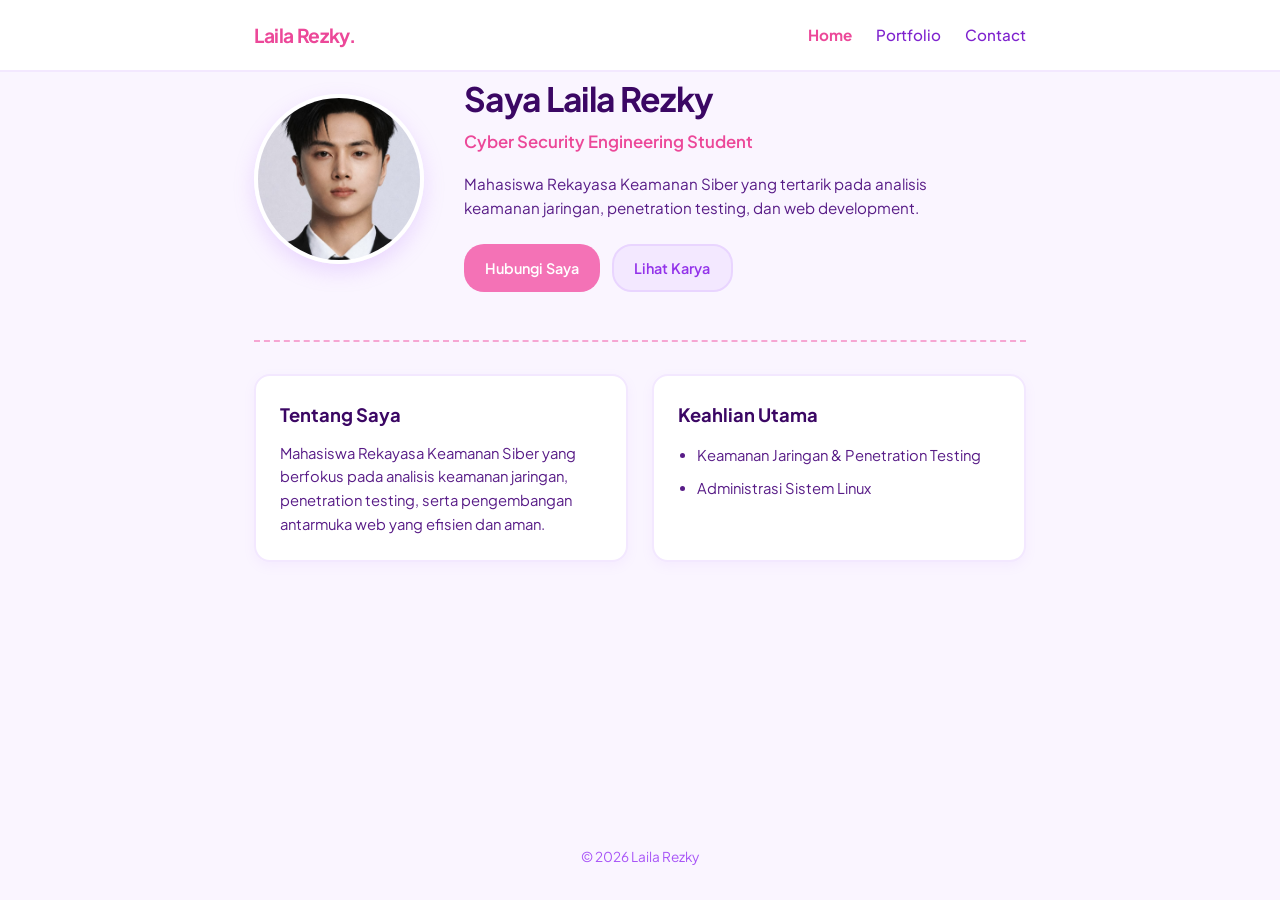
<file: minggu1/index.html>
<!DOCTYPE html>
<html lang="id">
<head>
    <meta charset="UTF-8">
    <meta name="viewport" content="width=device-width, initial-scale=1.0">
    <title>Laila Rezky - Profile</title>
    <link rel="stylesheet" href="style.css">
</head>
<body>
    <!-- Header & Menu Bar -->
    <header>
        <div class="container navbar">

            <a href="index.html" class="logo-text">Laila Rezky.</a>
            
            <nav>
                <a href="index.html" class="active">Home</a>
                <a href="portfolio.html">Portfolio</a>
                <a href="contact.html">Contact</a>
            </nav>
        </div>
    </header>

    <!-- Main Content -->
    <main class="container">
        
        <!-- Hero Section -->
        <section class="hero-section">
            
            <!-- Foto Profil -->
            <div class="hero-image">
                <img src="Jay.jpg" alt="Foto Laila Rezky">
            </div>

            <!-- Teks  -->
            <div class="hero-text">
                <h1> Saya Laila Rezky</h1>
                <p class="role">Cyber Security Engineering Student</p>
                
                <p class="bio-about">
                    Mahasiswa Rekayasa Keamanan Siber yang tertarik pada analisis keamanan jaringan, penetration testing, dan web development.   
                </p>

                <div class="btn-group">
                    <a href="contact.html" class="btn btn-dark">Hubungi Saya</a>
                    <a href="portfolio.html" class="btn btn-outline">Lihat Karya</a>
                </div>
            </div>

        </section>

        <!-- Garis Pemisah  -->
        <hr class="divider">

        <section class="info-grid">
            
            <!-- Kotak 1: Tentang Saya -->
            <div class="info-card">
                <h2>Tentang Saya</h2>
                <p>
                    Mahasiswa Rekayasa Keamanan Siber yang berfokus pada analisis keamanan jaringan, 
                    penetration testing, serta pengembangan antarmuka web yang efisien dan aman.
                </p>
            </div>

            <!-- Kotak 2: Keahlian Utama -->
            <div class="info-card">
                <h2>Keahlian Utama</h2>
                <ul class="skills-list">
                    <li>Keamanan Jaringan & Penetration Testing</li>
                    <li>Administrasi Sistem Linux </li>
                </ul>
            </div>

        </section>

    </main>

    <!-- Footer -->
    <footer>
        <div class="container">
            <p>&copy; 2026 Laila Rezky</p>
        </div>
    </footer>

</body>
</html>
</file>
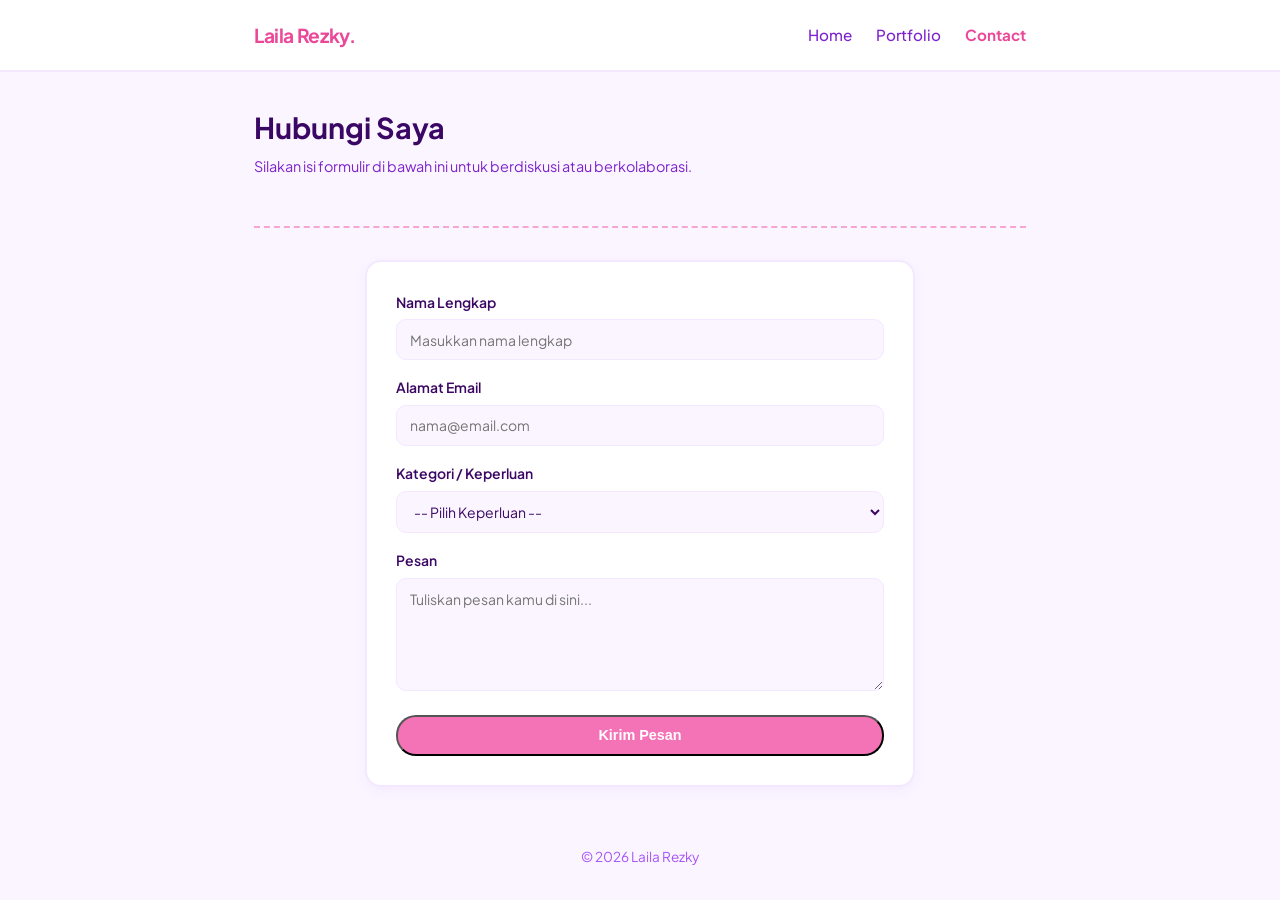
<file: minggu1/contact.html>
<!DOCTYPE html>
<html lang="id">
<head>
    <meta charset="UTF-8">
    <meta name="viewport" content="width=device-width, initial-scale=1.0">
    <title>Contact - Laila Rezky</title>
    <link rel="stylesheet" href="style.css">
</head>
<body>

    <!-- Header & Menu Bar -->
    <header>
        <div class="container navbar">
            <a href="index.html" class="logo-text">Laila Rezky.</a>
            
            <nav>
                <a href="index.html">Home</a>
                <a href="portfolio.html">Portfolio</a>
                <a href="contact.html" class="active">Contact</a>
            </nav>
        </div>
    </header>

    <!-- Main Content -->
    <main class="container">
        <section class="contact-header">
            <h1>Hubungi Saya</h1>
            <p class="subtitle">Silakan isi formulir di bawah ini untuk berdiskusi atau berkolaborasi.</p>
        </section>

        <hr class="divider">

        <!-- Form Card  -->
        <section class="contact-card">
            <form class="contact-form">
                
                <!-- Nama Lengkap -->
                <div class="form-group">
                    <label for="nama">Nama Lengkap</label>
                    <input type="text" id="nama" name="nama" placeholder="Masukkan nama lengkap" required>
                </div>

                <!-- Alamat Email -->
                <div class="form-group">
                    <label for="email">Alamat Email</label>
                    <input type="email" id="email" name="email" placeholder="nama@email.com" required>
                </div>

                <!-- Kategori / Keperluan -->
                <div class="form-group">
                    <label for="kategori">Kategori / Keperluan</label>
                    <select id="kategori" name="kategori" required>
                        <option value="" disabled selected>-- Pilih Keperluan --</option>
                        <option value="konsultasi">Konsultasi</option>
                        <option value="kolaborasi">Kolaborasi Proyek</option>
                        <option value="pertanyaan">Pertanyaan Umum</option>
                    </select>
                </div>

                <!-- Pesan -->
                <div class="form-group">
                    <label for="pesan">Pesan</label>
                    <textarea id="pesan" name="pesan" rows="5" placeholder="Tuliskan pesan kamu di sini..." required></textarea>
                </div>

                <!-- Tombol Submit -->
                <button type="submit" class="btn btn-dark btn-submit">Kirim Pesan</button>

            </form>
        </section>
    </main>

    <!-- Footer -->
    <footer>
        <div class="container">
            <p>&copy; 2026 Laila Rezky</p>
        </div>
    </footer>

</body>
</html>
</file>
<file: minggu1/style.css>
@import url('https://fonts.googleapis.com/css2?family=Plus+Jakarta+Sans:wght@400;500;600;700&display=swap');

* {
  box-sizing: border-box;
  margin: 0;
  padding: 0;
}

body {
  font-family: 'Plus Jakarta Sans', sans-serif;
  background-color: #faf5ff; 
  color: #3b0764; 
  line-height: 1.6;
  min-height: 100vh;
  display: flex;
  flex-direction: column;
}

.container {
  max-width: 820px;
  margin: 0 auto;
  padding: 0 1.5rem;
  width: 100%;
}

/* Header & Navbar */
header {
  background-color: #ffffff;
  border-bottom: 2px solid #f3e8ff;
}

.navbar {
  display: flex;
  justify-content: space-between;
  align-items: center;
  height: 70px;
}

/* Teks Logo Kiri Atas (Pink Soft) */
.logo-text {
  font-weight: 700;
  font-size: 1.2rem;
  color: #ec4899; 
  text-decoration: none;
  letter-spacing: -0.02em;
}

nav {
  display: flex;
  gap: 1.5rem;
}

nav a {
  text-decoration: none;
  color: #7e22ce; 
  font-size: 0.95rem;
  font-weight: 500;
  transition: color 0.2s;
}

nav a:hover, nav a.active {
  color: #ec4899; 
  font-weight: 700;
}

/* Main Content */
main {
  flex: 1;
  padding: 3.5rem 0;
}

/* Hero Section */
.hero-section {
  display: flex;
  flex-direction: column;
  gap: 2.5rem;
  align-items: center;
}

@media (min-width: 640px) {
  .hero-section {
    flex-direction: row;
    align-items: center;
  }
}

.hero-image img {
  width: 170px;
  height: 170px;
  border-radius: 50%;
  object-fit: cover;
  flex-shrink: 0;
  border: 4px solid #ffffff;
  box-shadow: 0 8px 20px rgba(192, 132, 252, 0.25); 
}

.hero-text {
  flex: 1;
}

.hero-text h1 {
  font-size: 2.1rem;
  font-weight: 700;
  color: #3b0764; /* Ungu  */
  letter-spacing: -0.02em;
}

.hero-text .role {
  font-size: 1.05rem;
  color: #ec4899; /* untuk subtitle */
  font-weight: 600;
  margin-top: 0.2rem;
  margin-bottom: 1rem;
}

.hero-text .bio-about {
  font-size: 0.95rem;
  color: #581c87;
  line-height: 1.6;
  max-width: 520px;
}

/* Tombol Imut (Kombinasi Pink & Ungu Lilac) */
.btn-group {
  display: flex;
  gap: 0.75rem;
  margin-top: 1.5rem;
}

.btn {
  display: inline-flex;
  align-items: center;
  justify-content: center;
  padding: 0.65rem 1.3rem;
  border-radius: 20px; /* Bikin tombol bulat memanjang yang cantik */
  font-size: 0.9rem;
  font-weight: 600;
  text-decoration: none;
  transition: all 0.2s ease;
}

/* Tombol Utama (Pink Soft) */
.btn-dark {
  background-color: #f472b6;
  color: #ffffff;
}

.btn-dark:hover {
  background-color: #ec4899;
}

/* Tombol Kedua (Ungu Lilac Muda) */
.btn-outline {
  border: 2px solid #e9d5ff;
  color: #9333ea; /* Teks ungu Lilac */
  background-color: #f3e8ff;
}

.btn-outline:hover {
  background-color: #e9d5ff;
}

/* Garis Pemisah Tipis Putus-putus Lilac */
.divider {
  border: 0;
  border-top: 2px dashed #f472b6; 
  margin: 3rem 0 2rem 0;
  opacity: 0.6; 
}

/* Section Skills */
.skills-section h2 {
  font-size: 1.15rem;
  font-weight: 700;
  color: #3b0764;
  margin-bottom: 0.75rem;
}

.skills-list {
  padding-left: 1.2rem;
  color: #581c87;
  font-size: 0.925rem;
}

.skills-list li {
  margin-bottom: 0.4rem;
}

/* Footer */
footer {
  padding: 2rem 0;
  text-align: center;
  font-size: 0.85rem;
  color: #a855f7;
}
/* Styling Grid Kotak (About & Skill) */
.info-grid {
  display: grid;
  grid-template-columns: repeat(auto-fit, minmax(280px, 1fr));
  gap: 1.5rem;
  margin-top: 1rem;
}

/* Styling Setiap Kartu / Kotak */
.info-card {
  background-color: #ffffff;
  padding: 1.5rem;
  border-radius: 16px;
  border: 2px solid #f3e8ff;
  box-shadow: 0 4px 12px rgba(192, 132, 252, 0.08);
  transition: all 0.2s ease;
}

.info-card:hover {
  border-color: #f472b6;
  box-shadow: 0 6px 16px rgba(236, 72, 153, 0.12);
}

.info-card h2 {
  font-size: 1.15rem;
  font-weight: 700;
  color: #3b0764;
  margin-bottom: 0.75rem;
}

.info-card p {
  font-size: 0.925rem;
  color: #581c87;
  line-height: 1.6;
}

.info-card .skills-list {
  padding-left: 1.2rem;
  color: #581c87;
  font-size: 0.925rem;
  line-height: 1.8;
}
/* Portfolio Grid & Card Styling */
.portfolio-header h1 {
  font-size: 1.8rem;
  font-weight: 700;
  color: #3b0764;
}

.portfolio-header .subtitle {
  color: #7e22ce;
  font-size: 0.9rem;
  margin-top: 0.3rem;
}

.project-grid {
  display: grid;
  grid-template-columns: repeat(auto-fit, minmax(260px, 1fr));
  gap: 1.5rem;
  margin-top: 1rem;
}

.project-card {
  background-color: #ffffff;
  border-radius: 16px;
  border: 2px solid #f3e8ff;
  box-shadow: 0 4px 12px rgba(192, 132, 252, 0.08);
  overflow: hidden; /* Biar gambar ikut melengkung di sudut atas */
  transition: transform 0.2s, box-shadow 0.2s;
}

.project-card:hover {
  transform: translateY(-4px);
  box-shadow: 0 8px 20px rgba(236, 72, 153, 0.15);
  border-color: #f472b6;
}

.card-img {
  width: 100%;
  height: 150px;
  object-fit: cover;
  border-bottom: 2px solid #f3e8ff;
}

.card-body {
  padding: 1.2rem;
}

.project-card h3 {
  font-size: 1.05rem;
  color: #3b0764;
  margin-bottom: 0.5rem;
}

.project-desc {
  font-size: 0.85rem;
  color: #581c87;
  line-height: 1.5;
  margin-bottom: 1rem;
}

.tags {
  display: flex;
  flex-wrap: wrap;
  gap: 0.4rem;
}

.tag {
  background-color: #f3e8ff;
  color: #9333ea;
  font-size: 0.725rem;
  font-weight: 600;
  padding: 0.2rem 0.6rem;
  border-radius: 12px;
}
/* Contact css */
.contact-header h1 {
  font-size: 1.8rem;
  font-weight: 700;
  color: #3b0764;
  margin-top: 2rem;
}

.contact-header .subtitle {
  color: #7e22ce;
  font-size: 0.9rem;
  margin-top: 0.3rem;
}

.contact-card {
  background-color: #ffffff;
  padding: 1.8rem;
  border-radius: 16px;
  border: 2px solid #f3e8ff;
  box-shadow: 0 4px 12px rgba(192, 132, 252, 0.08);
  max-width: 550px;
  margin: 1.5rem auto 0 auto;
}

.contact-form {
  display: flex;
  flex-direction: column;
  gap: 1rem;
}

.form-group {
  display: flex;
  flex-direction: column;
  gap: 0.4rem;
}

.form-group label {
  font-size: 0.875rem;
  font-weight: 600;
  color: #3b0764;
}

/* Styling Input, Dropdown (Select), dan Textarea */
.form-group input, 
.form-group select, 
.form-group textarea {
  width: 100%;
  padding: 0.65rem 0.85rem;
  border-radius: 10px;
  border: 1.5px solid #f3e8ff;
  background-color: #faf5ff;
  font-family: inherit;
  font-size: 0.875rem;
  color: #3b0764;
  outline: none;
  transition: border-color 0.2s;
}

.form-group input:focus, 
.form-group select:focus, 
.form-group textarea:focus {
  border-color: #f472b6;
  background-color: #ffffff;
}

.btn-submit {
  width: 100%;
  margin-top: 0.5rem;
  cursor: pointer;
}
</file>
